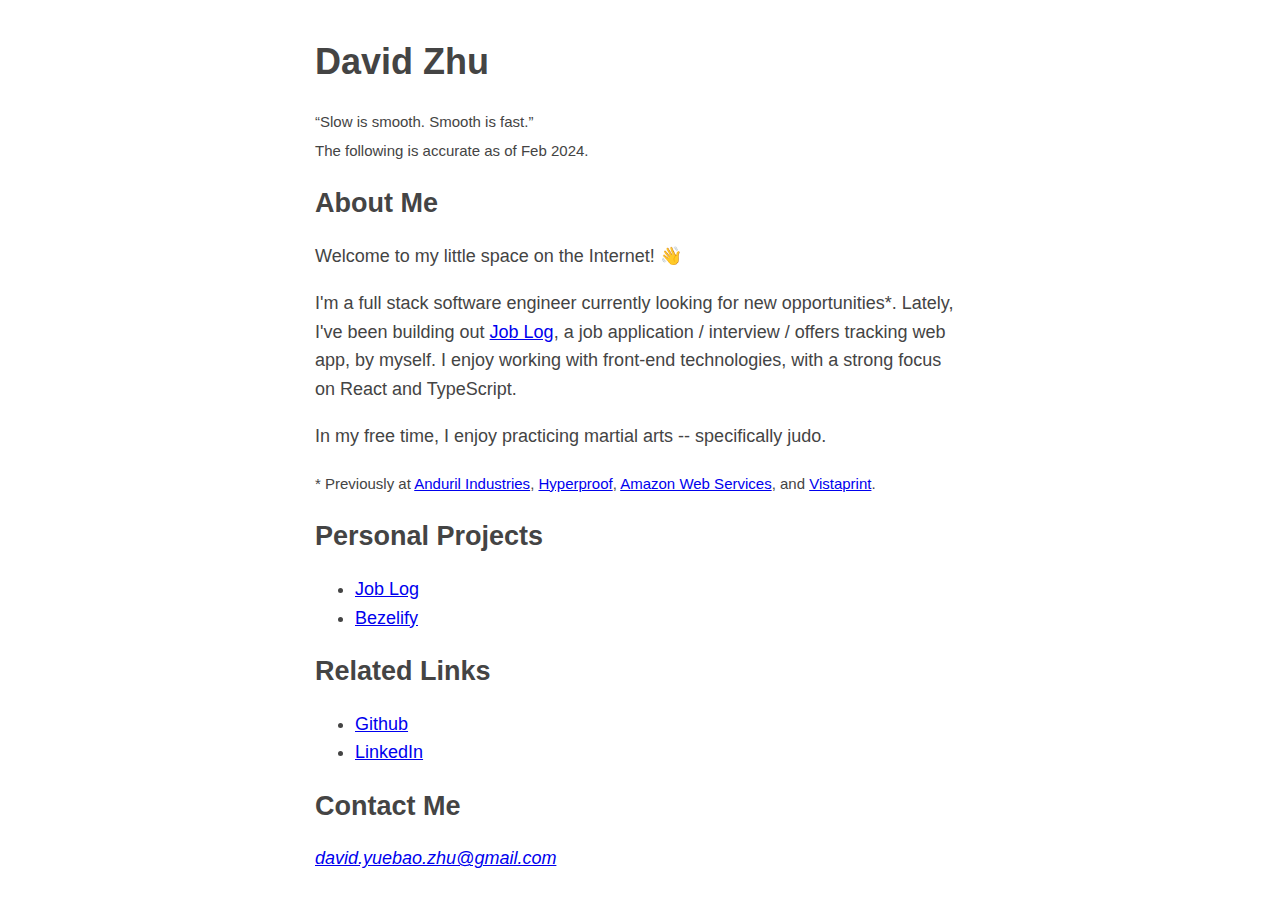
<file: index.html>
<!DOCTYPE html>
<html lang="en">
	<head>
		<meta charset="utf-8">
		<meta name="viewport" content="width=device-width, initial-scale=1, shrink-to-fit=no">
		<meta name="description" content="David Zhu's personal website. Contains information on his professional work experience, side projects, and includes relevant links.">
		<title>David Zhu</title>
		<link rel="stylesheet" type="text/css" href="style.css">
	</head>

	<body>
		<article>
			<header>
				<h1>David Zhu</h1>
				<small><q>Slow is smooth. Smooth is fast.</q></small>
				<br/>
				<small>The following is accurate as of Feb 2024.</small>
			</header>
			<h2>About Me</h2>
			<p>
				Welcome to my little space on the Internet! 👋
			</p>
			<p>
				I'm a full stack software engineer currently looking for new opportunities*. Lately, I've been building out <a href="https://joblog-phi.vercel.app/">Job Log</a>, a job application / interview / offers tracking web app, by myself. I enjoy working with front-end technologies, with a strong focus on React and TypeScript.
			</p>
			<p>
				In my free time, I enjoy practicing martial arts -- specifically judo.
			</p>
			<p>
				<small>* Previously at <a href="https://www.anduril.com/">Anduril Industries</a>, <a href="https://hyperproof.io/">Hyperproof</a>, <a href="https://aws.amazon.com/">Amazon Web Services</a>, and <a href="http://www.vistaprint.com/digital">Vistaprint</a>.</small>
			</p>
			<h2>Personal Projects</h2>
			<ul>
				<li><a target="_blank" href="https://joblog-phi.vercel.app/">Job Log</a></li>
				<li><a target="_blank" href="bezelify.html">Bezelify</a></li>
			</ul>
			<h2>Related Links</h2>
			<ul>
				<li><a target="_blank" href="http://github.com/dyzhu12">Github</a></li>
				<li><a target="_blank" href="https://www.linkedin.com/in/david-yuebao-zhu/">LinkedIn</a></li>
			</ul>
			<h2>Contact Me</h2>
			<address>
				<a href="mailto:david.yuebao.zhu@gmail.com">david.yuebao.zhu@gmail.com</a>
			</address>
		</article>
	</body>
</html>
</file>
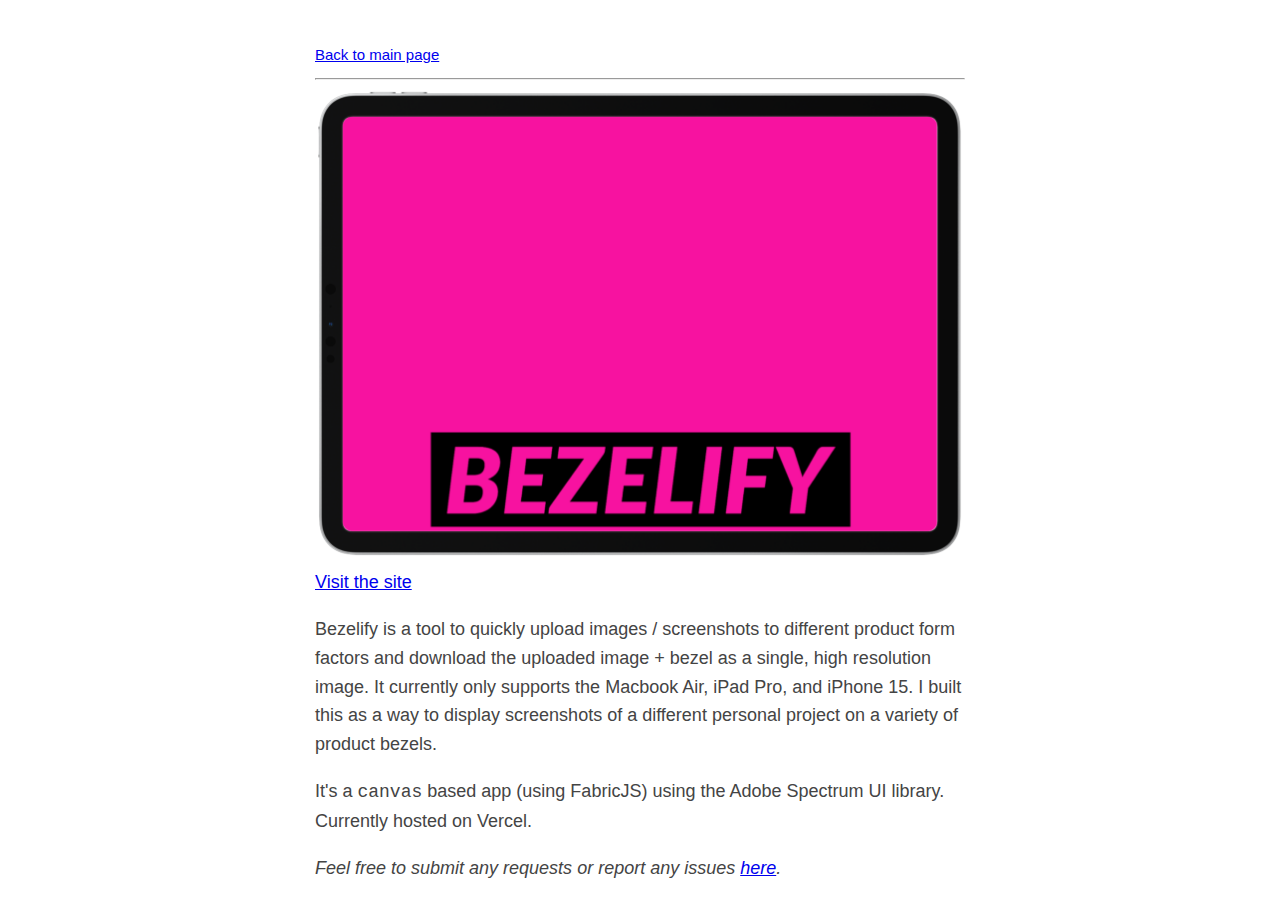
<file: bezelify.html>
<!DOCTYPE html>
<html lang="en">
	<head>
		<meta charset="utf-8">
		<meta name="viewport" content="width=device-width, initial-scale=1, shrink-to-fit=no">
		<meta name="description" content="Summary of the Bezelify side project.">
		<title>Bezelify</title>
		<link rel="stylesheet" type="text/css" href="style.css">
	</head>

	<body>
		<article>
			<header>
				<small><a href="index.html">Back to main page</a></small>
                <hr/>
			</header>
            <div class="imgContainer">
                <img src="bezelify-screenshot.png" />
            </div>
            <a target="_blank" href="https://bezelify.vercel.app/">Visit the site</a>
			<p>
				Bezelify is a tool to quickly upload images / screenshots to different product form factors and download the uploaded image + bezel as a single, high resolution image.
                It currently only supports the Macbook Air, iPad Pro, and iPhone 15.
                I built this as a way to display screenshots of a different personal project on a variety of product bezels.
			</p>
            <p>
                It's a <code>canvas</code> based app (using FabricJS) using the Adobe Spectrum UI library. Currently hosted on Vercel.
            </p>
			<address>
				Feel free to submit any requests or report any issues <a target="_blank" href="https://github.com/dyzhu12/bezelify-issues/issues/new/choose">here</a>.
			</address>
		</article>
	</body>
</html>
</file>
<file: style.css>
body {
	margin: 40px auto;
	max-width: 650px;
	line-height: 1.6;
	font-size: 20px;
	color: #444;
	padding: 0 10px;
	font-family: sans-serif;
}

h1, h2, h3 {
	line-height: 1.2;
}

blockquote {
	border-left: 5px solid #ccc;
	padding-left: 1rem;
	margin-left: 0;
	margin-right: 0;
}

@media (min-width: 48em) {
	body { font-size: 18px; }
}

.imgContainer {
	width: 100%;
}

img {
	max-width: 100%;
    max-height: 100%;
}
</file>
